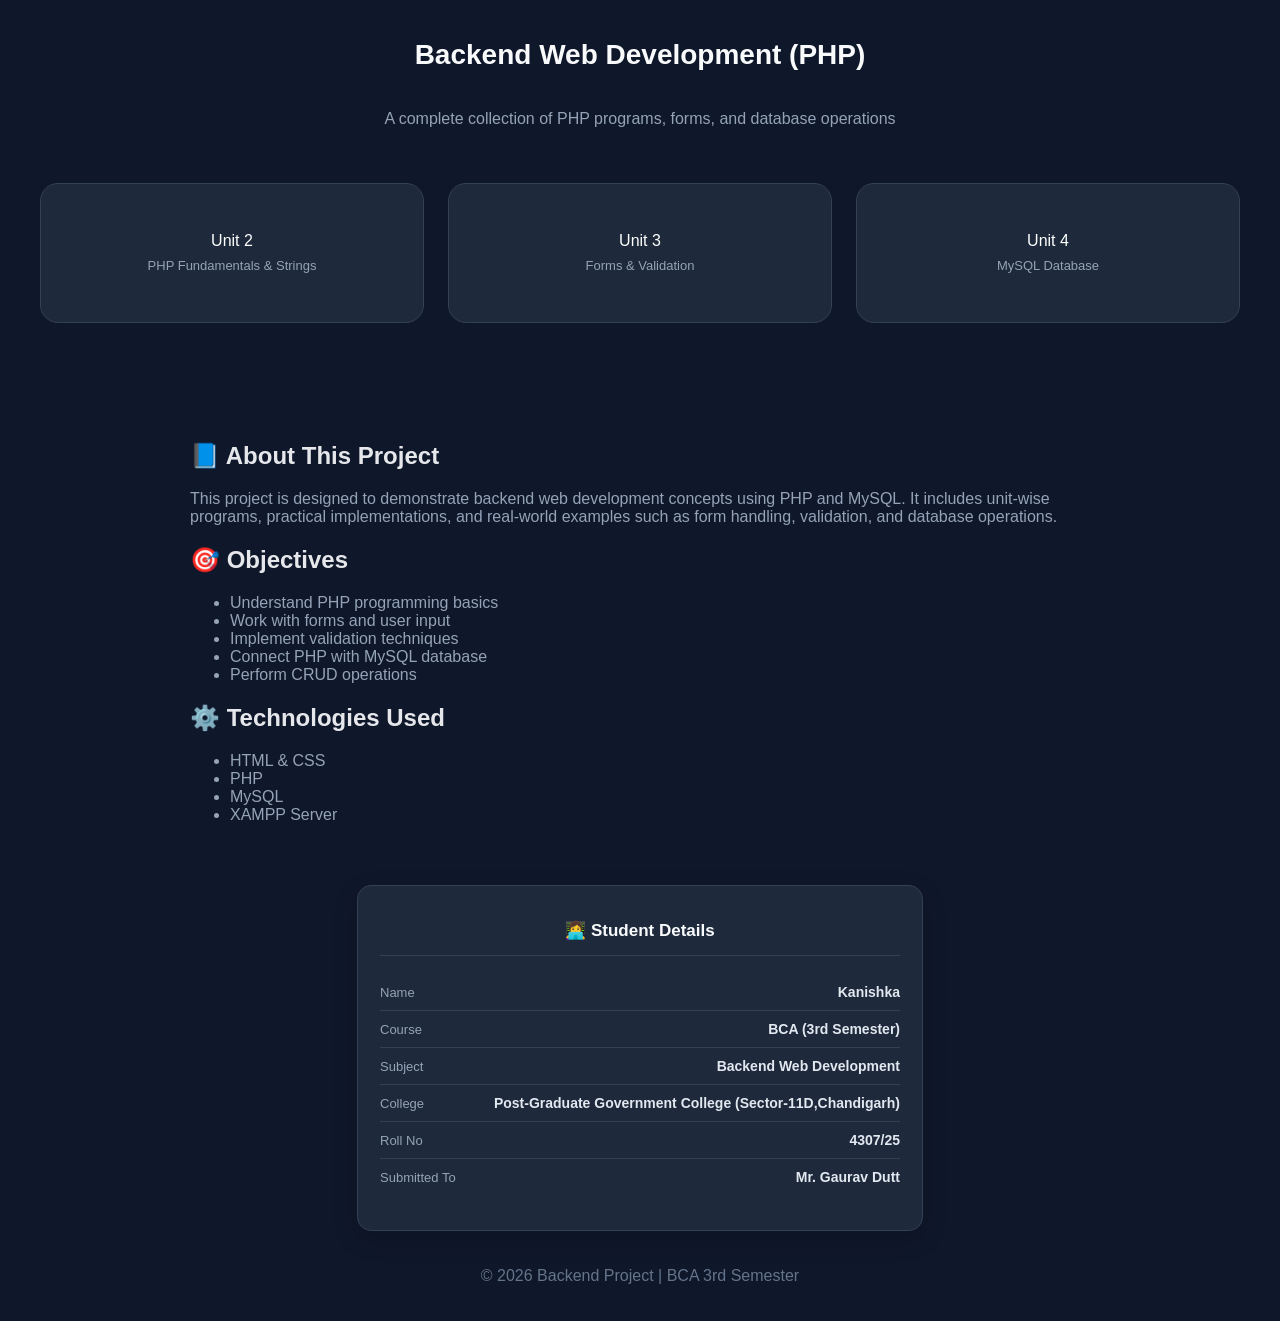
<file: index.html>
<!DOCTYPE html>

<html>

<head>

    <title>Backend Web Development</title>

    <link rel="stylesheet" href="style.css">

</head>

<body>

<!-- HEADER -->

<h1>Backend Web Development (PHP)</h1>

<p style="text-align:center; color:#94a3b8;">
    A complete collection of PHP programs, forms, and database operations
</p>


<!-- UNIT CARDS -->

<div class="container">

    <a href="unit2.html" class="card">
        Unit 2<br>
        <span>PHP Fundamentals & Strings</span>
    </a>

    <a href="unit3.html" class="card">
        Unit 3<br>
        <span>Forms & Validation</span>
    </a>

    <a href="unit4.html" class="card">
        Unit 4<br>
        <span>MySQL Database</span>
    </a>

</div>


<!-- ABOUT SECTION -->

<div style="max-width:900px; margin:auto; padding:20px;">

    <h2>📘 About This Project</h2>

    <p style="color:#94a3b8;">
        This project is designed to demonstrate backend web development concepts using PHP and MySQL.
        It includes unit-wise programs, practical implementations, and real-world examples such as
        form handling, validation, and database operations.
    </p>


    <h2>🎯 Objectives</h2>

    <ul style="color:#94a3b8;">

        <li>Understand PHP programming basics</li>

        <li>Work with forms and user input</li>

        <li>Implement validation techniques</li>

        <li>Connect PHP with MySQL database</li>

        <li>Perform CRUD operations</li>

    </ul>


    <h2>⚙️ Technologies Used</h2>

    <ul style="color:#94a3b8;">

        <li>HTML & CSS</li>

        <li>PHP</li>

        <li>MySQL</li>

        <li>XAMPP Server</li>

    </ul>

</div>


<!-- STUDENT PROFILE -->

<div class="profile-container">

    <div class="profile-box">

        <div class="profile-title">
            👩‍💻 Student Details
        </div>

        <div class="profile-item">
            <span>Name</span>
            <strong>Kanishka</strong>
        </div>

        <div class="profile-item">
            <span>Course</span>
            <strong>BCA (3rd Semester)</strong>
        </div>

        <div class="profile-item">
            <span>Subject</span>
            <strong>Backend Web Development</strong>
        </div>

        <div class="profile-item">
            <span>College</span>
            <strong>Post-Graduate Government College (Sector-11D,Chandigarh)</strong>
        </div>

        <div class="profile-item">
            <span>Roll No</span>
            <strong>4307/25</strong>
        </div>

        <div class="profile-item">
            <span>Submitted To</span>
            <strong>Mr. Gaurav Dutt</strong>
        </div>

    </div>

</div>


<!-- FOOTER -->

<p style="text-align:center; padding:20px; color:#64748b;">

    © 2026 Backend Project | BCA 3rd Semester

</p>


</body>

</html>
</file>
<file: style.css>
/* RESET + BASE */
body {
    margin: 0;
    font-family: 'Segoe UI', sans-serif;
    background: #0f172a;
    color: #e5e7eb;
}

/* TITLE */
h1 {
    text-align: center;
    padding: 20px;
    font-size: 28px;
    font-weight: 600;
    color: #f9fafb;
}

/* GRID CONTAINER */
.container {
    display: grid;
    grid-template-columns: repeat(2, 1fr);
    gap: 20px;
    padding: 30px;
    max-width: 900px;
    margin: auto;
}

/* CARDS */
.card {
    background: #1e293b;
    border-radius: 12px;
    padding: 25px;
    text-align: center;
    text-decoration: none;
    color: white;
    border: 1px solid #334155;
    transition: 0.25s ease;
}

.card span {
    font-size: 13px;
    color: #94a3b8;
}

/* CARD HOVER */
.card:hover {
    transform: translateY(-5px);
    border-color: #60a5fa;
    box-shadow: 0 8px 20px rgba(96, 165, 250, 0.15);
}

/* UNIT TITLE */
.unit-title {
    text-align: center;
    margin-top: 20px;
    font-size: 26px;
}

/* UNIT CONTAINER */
.unit-container {
    padding: 20px 40px;
}

/* TOPIC CARD */
.topic {
    margin: 20px 0;
    border-radius: 12px;
    background: #1e293b;
    border: 1px solid #334155;
    overflow: hidden;
}

/* HEADER */
.topic-header {
    display: flex;
    justify-content: space-between;
    align-items: center;
    padding: 15px 18px;
    cursor: pointer;
    transition: 0.2s;
}

.topic-header:hover {
    background: rgba(255,255,255,0.05);
}

/* LEFT SECTION */
.left {
    display: flex;
    align-items: center;
    gap: 12px;
}

/* ICON */
.icon {
    width: 40px;
    height: 40px;
    border-radius: 10px;
    background: #3b82f6;
    display: flex;
    align-items: center;
    justify-content: center;
    font-weight: bold;
}

/* TEXT */
.topic-header h3 {
    margin: 0;
    font-size: 16px;
}

.topic-header p {
    margin: 2px 0 0;
    font-size: 13px;
    color: #94a3b8;
}

/* ARROW */
.arrow {
    transition: transform 0.3s ease;
}

/* SUBTOPICS */
.subtopics {
    display: none;
    padding: 10px 18px 18px;
    animation: fadeIn 0.3s ease;
}

/* LIST RESET */
.subtopics ul {
    list-style: none;
    padding: 0;
    margin: 0;
}

.subtopics li {
    margin: 6px 0;
}

/* LINKS */
.subtopics a {
    display: block;
    padding: 10px;
    border-radius: 8px;
    text-decoration: none;
    color: #e5e7eb;
    background: #0f172a;
    border: 1px solid #334155;
    transition: 0.2s;
}

/* LINK HOVER */
.subtopics a:hover {
    background: #1e293b;
    border-color: #60a5fa;
    transform: translateX(4px);
}

/* CODE BLOCK (FOR PROGRAMS LATER) */
pre {
    background: #020617;
    padding: 12px;
    border-radius: 10px;
    overflow-x: auto;
    border: 1px solid #334155;
}

/* ANIMATION */
@keyframes fadeIn {
    from {
        opacity: 0;
        transform: translateY(-5px);
    }
    to {
        opacity: 1;
        transform: translateY(0);
    }
}
/* CENTER WRAPPER */
.profile-container {
    display: flex;
    justify-content: center;
    align-items: center;
    margin-top: 20px;
}

/* SQUARE BOX */
.profile-box {
    width: 300px;
    height: 300px;

    background: #1e293b;
    border: 1px solid #334155;
    border-radius: 16px;

    display: flex;
    flex-direction: column;
    justify-content: center;

    padding: 20px;
    text-align: center;

    box-shadow: 0 8px 20px rgba(0,0,0,0.2);
}

/* TEXT */
.profile-box p {
    margin: 6px 0;
    font-size: 14px;
    color: #cbd5f5;
}

.qa-item {
    margin-bottom: 10px;
}


.drive-btn {
    display: inline-block;
    padding: 12px 20px;
    background: #3b82f6;
    color: white;
    text-decoration: none;
    border-radius: 8px;
    font-size: 14px;
    transition: 0.3s;
}

.drive-btn:hover {
    background: #2563eb;
    transform: translateY(-2px);
}
/* ============================= */
/* STUDENT PROFILE */
/* ============================= */

.profile-container {
    display: flex;
    justify-content: center;
    width: 100%;
    margin: 25px auto 10px;
}

.profile-box {
    width: 90%;
    max-width: 520px;
    padding: 22px;
    background: #1e293b;
    border: 1px solid #334155;
    border-radius: 14px;
    box-shadow: 0 8px 25px rgba(0, 0, 0, 0.18);
}

.profile-title {
    text-align: center;
    margin-bottom: 18px;
    padding-bottom: 14px;
    border-bottom: 1px solid #334155;
    color: #f8fafc;
    font-size: 17px;
    font-weight: 600;
}

.profile-item {
    display: flex;
    justify-content: space-between;
    align-items: center;
    gap: 20px;
    padding: 10px 0;
    border-bottom: 1px solid #334155;
}

.profile-item:last-child {
    border-bottom: none;
}

.profile-item span {
    color: #94a3b8;
    font-size: 13px;
}

.profile-item strong {
    color: #e2e8f0;
    font-size: 14px;
    font-weight: 600;
    text-align: right;
}

.profile-box:hover {
    border-color: #475569;
}

.container {
    display: flex;
    justify-content: center;
    align-items: stretch;
    gap: 25px;
    max-width: 1100px;
    margin: 40px auto;
    padding: 0 20px;
}

.card {
    flex: 1;
    text-align: center;
    text-decoration: none;
    box-sizing: border-box;
}

/* Responsive layout for mobile screens */
@media (max-width: 600px) {
    .container {
        flex-direction: column;
    }
}

/* UNIT CARDS */
.container {
    display: grid;
    grid-template-columns: repeat(3, minmax(0, 1fr));
    gap: 24px;

    width: calc(100% - 60px);
    max-width: 1200px;
    margin: 55px auto 80px;
    padding: 0;
    box-sizing: border-box;
}

.card {
    display: flex;
    flex-direction: column;
    align-items: center;
    justify-content: center;

    min-height: 140px;
    padding: 25px;
    box-sizing: border-box;

    text-align: center;
    text-decoration: none;
    border-radius: 18px;
    transition: transform 0.3s ease,
                background 0.3s ease,
                box-shadow 0.3s ease;
}

.card:hover {
    transform: translateY(-6px);
    box-shadow: 0 10px 25px rgba(0, 0, 0, 0.2);
}

.card span {
    display: block;
    margin-top: 8px;
}

/* Responsive layout */
@media (max-width: 768px) {
    .container {
        grid-template-columns: 1fr;
        width: calc(100% - 32px);
        gap: 18px;
    }
}
</file>
